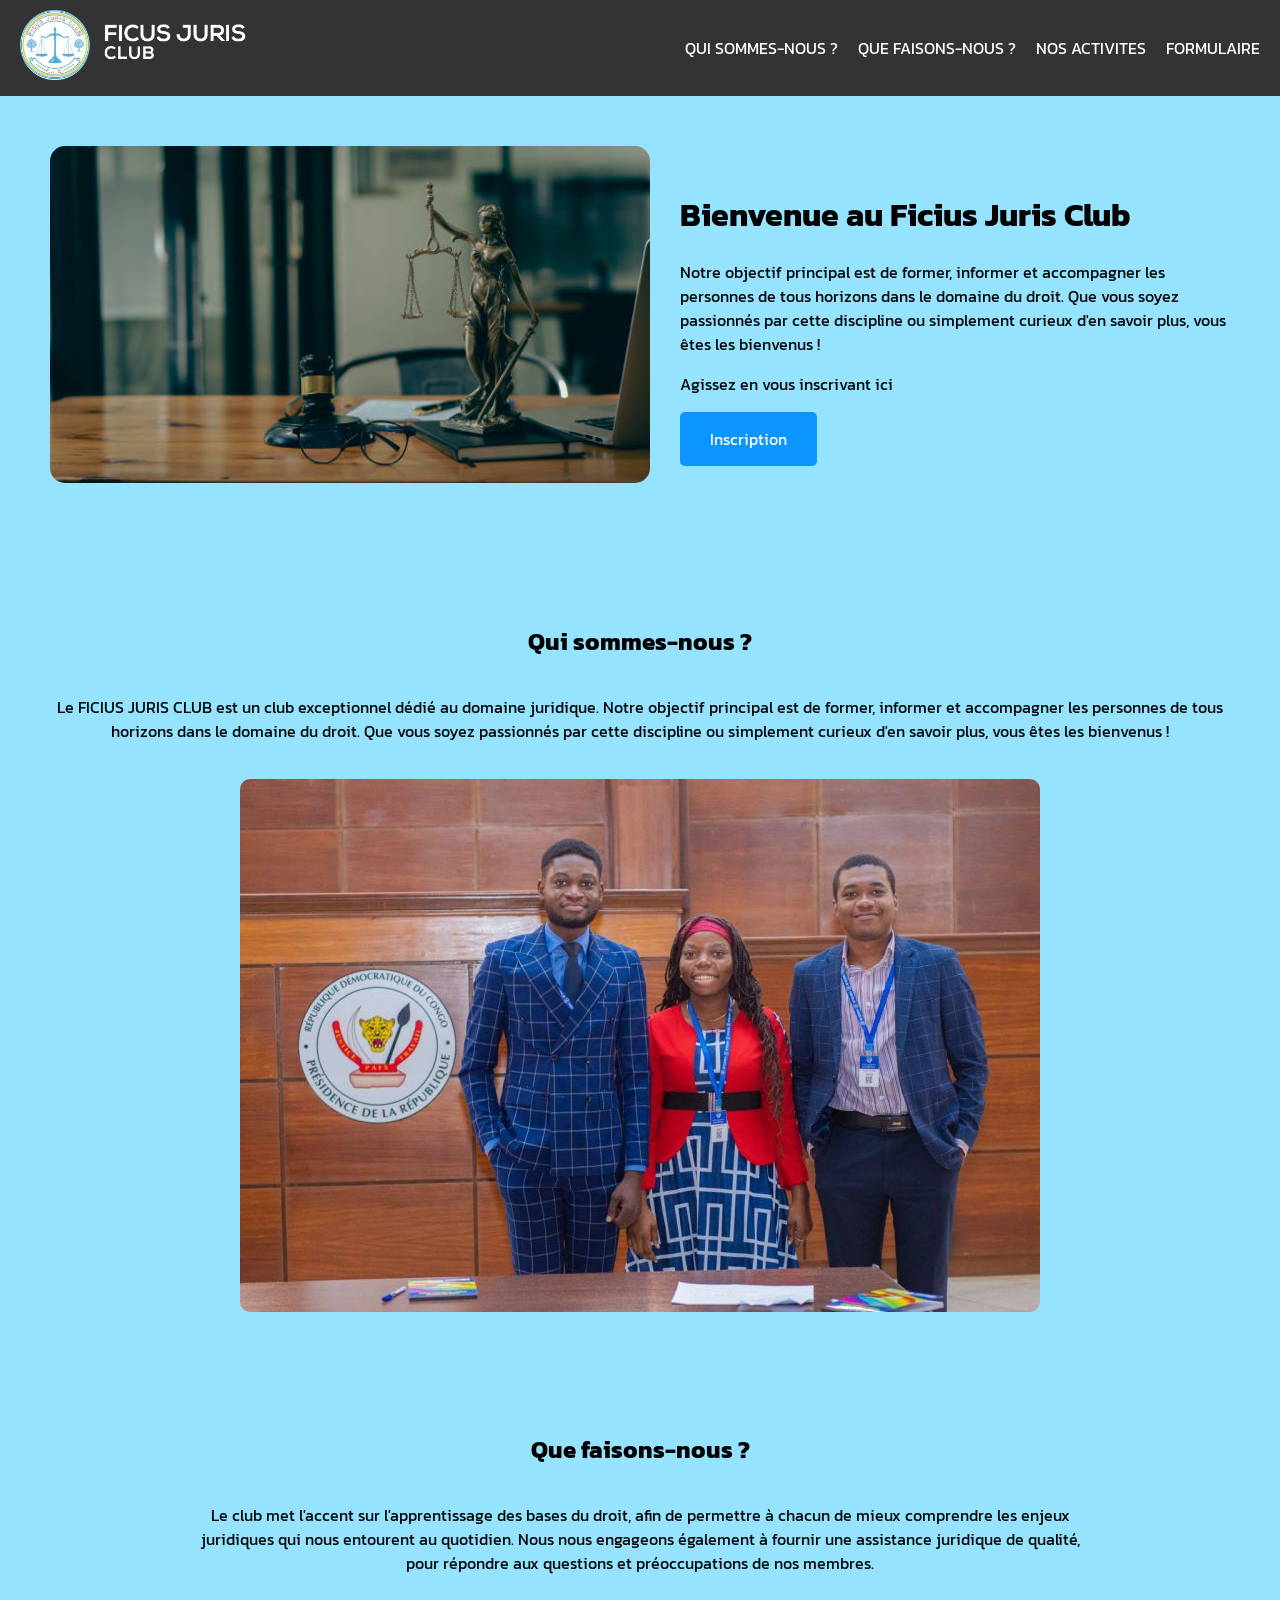
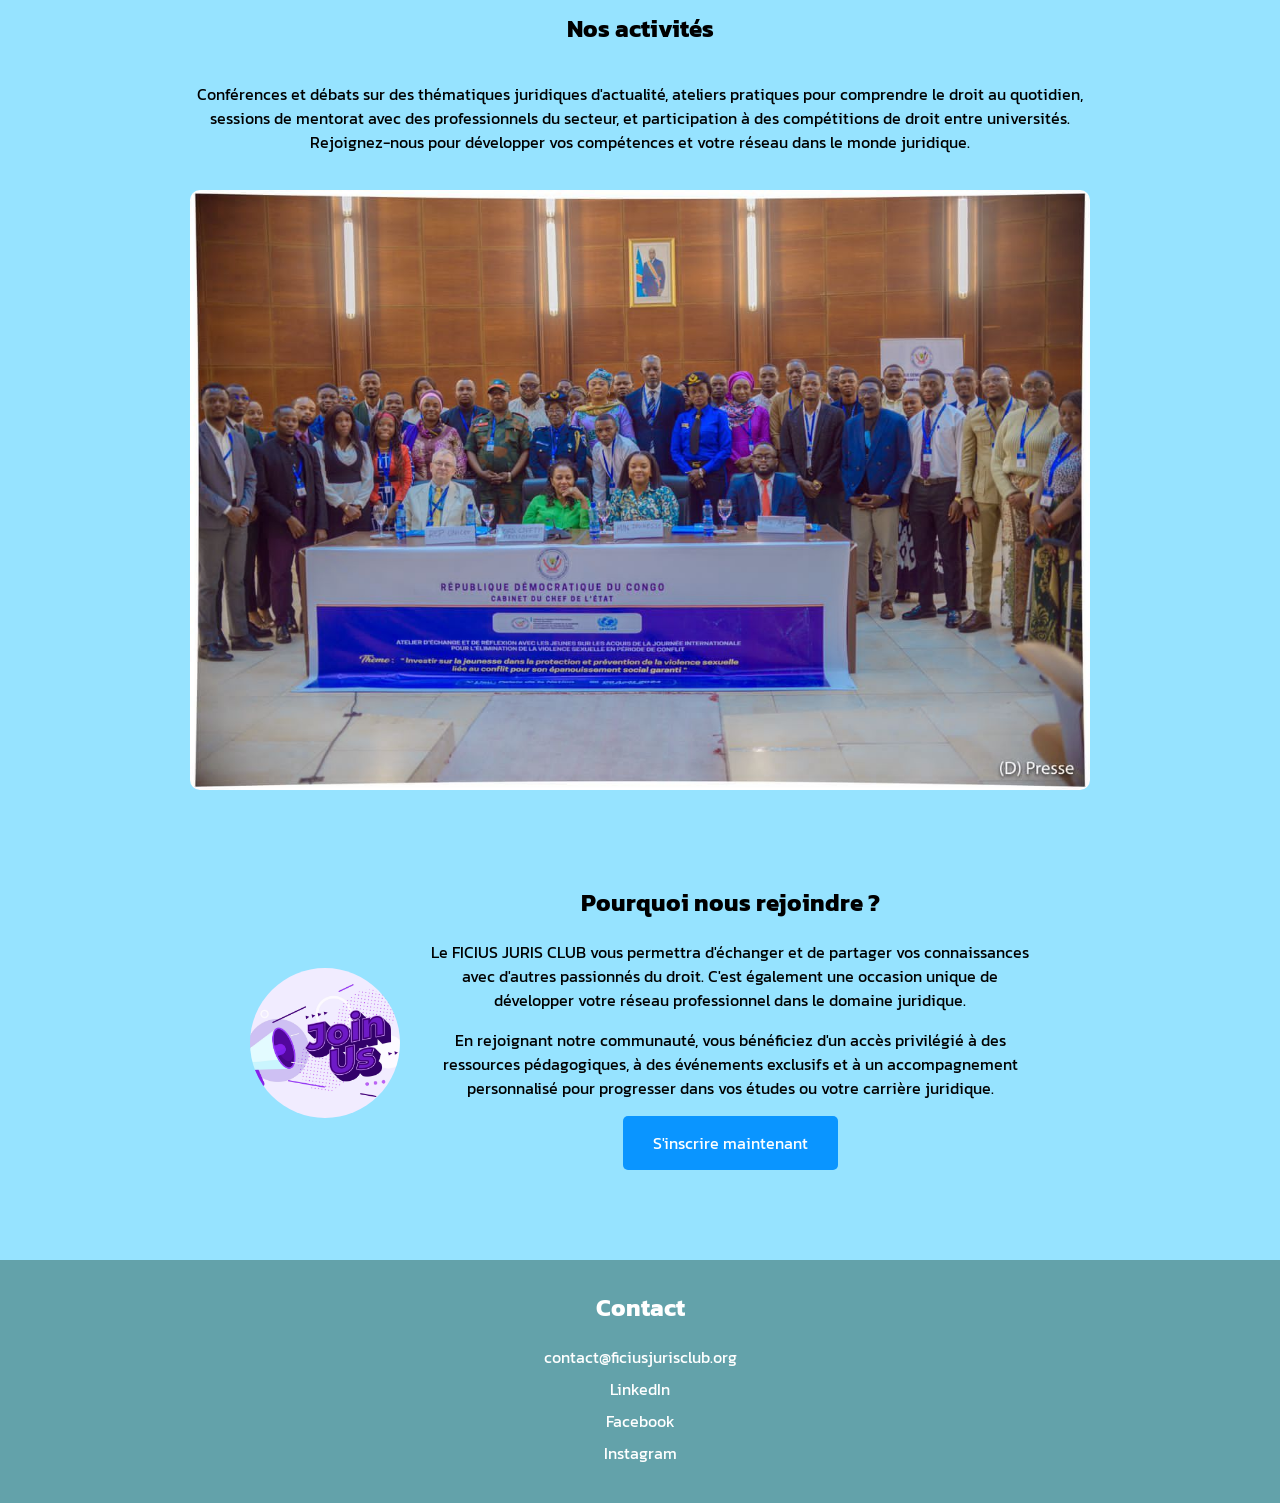
<file: index.html>
<!DOCTYPE html>
<html lang="fr">
<head>
    <meta charset="UTF-8">
    <meta name="viewport" content="width=device-width, initial-scale=1.0">
    <link rel="stylesheet" href="style.css">
    <title>Ficius Juris Club</title>
</head>
<body>

    <nav class="navbar">
        <div class="logo">
          <a href="index.html">
            <img src="images/Logo.png" alt="Logo Ficius Juris Club" />
          </a>
        </div>
        <ul class="nav-links">
          <li><a href="#histo">QUI SOMMES-NOUS ?</a></li>
          <li><a href="#textfaq">QUE FAISONS-NOUS ?</a></li>
          <li><a href="#activ">NOS ACTIVITES</a></li>
          <li><a href="Formulaire.html">FORMULAIRE</a></li>
        </ul>
      </nav>

    <header class="head">
        <div>
            <img src="images/imageprinc.jpg" alt="Image principale du Ficius Juris Club" id="imagevic">
        </div>
        <div id="Bien">
            <h1>Bienvenue au Ficius Juris Club</h1>
            <p>Notre objectif principal est de former, informer et accompagner les personnes de tous horizons dans le domaine du droit. Que vous soyez passionnés par cette discipline ou simplement curieux d'en savoir plus, vous êtes les bienvenus !</p>
            <p>Agissez en vous inscrivant ici</p>
            <a href="Formulaire.html" class="btn-inscription" id="but">Inscription</a>
        </div>
    </header>

    <section id="content">

        <div id="histo">
            <h2>Qui sommes-nous ?</h2>
            <p>Le FICIUS JURIS CLUB est un club exceptionnel dédié au domaine juridique.
                Notre objectif principal est de former, informer et accompagner les personnes de tous horizons dans le domaine du droit.
                Que vous soyez passionnés par cette discipline ou simplement curieux d'en savoir plus, vous êtes les bienvenus !
            </p>
            <img src="images/activite_fc.jfif" alt="Membres du Ficius Juris Club">
        </div>

        <div id="textfaq">
            <h2>Que faisons-nous ?</h2>
            <p>
               Le club met l'accent sur l'apprentissage des bases du droit, afin de permettre à chacun de mieux comprendre les enjeux juridiques qui nous entourent au quotidien.
               Nous nous engageons également à fournir une assistance juridique de qualité, pour répondre aux questions et préoccupations de nos membres.
            </p>
            <h2 id="activ">Nos activités</h2>
            <p>
                Conférences et débats sur des thématiques juridiques d'actualité, ateliers pratiques pour comprendre le droit au quotidien,
                sessions de mentorat avec des professionnels du secteur, et participation à des compétitions de droit entre universités.
                Rejoignez-nous pour développer vos compétences et votre réseau dans le monde juridique.
            </p>
            <img src="images/activite_fc1.jfif" alt="Activités du club">
        </div>

     </section>

     <section class="joinp">
        <div>
            <img src="images/joinus.jpg" alt="Rejoignez le Ficius Juris Club" id="join">
        </div>
        <div id="joinpara">
            <h2>Pourquoi nous rejoindre ?</h2>
            <p>
               Le FICIUS JURIS CLUB vous permettra d'échanger et de partager vos connaissances avec d'autres passionnés du droit.
               C'est également une occasion unique de développer votre réseau professionnel dans le domaine juridique.
            </p>
            <p>
                En rejoignant notre communauté, vous bénéficiez d'un accès privilégié à des ressources pédagogiques,
                à des événements exclusifs et à un accompagnement personnalisé pour progresser dans vos études ou votre carrière juridique.
            </p>
            <a href="Formulaire.html" class="btn-inscription">S'inscrire maintenant</a>
        </div>
     </section>

    <footer>
        <h2>Contact</h2>
        <ul>
            <li><a href="mailto:contact@ficiusjurisclub.org">contact@ficiusjurisclub.org</a></li>
            <li><a href="https://linkedin.com" target="_blank" rel="noopener noreferrer">LinkedIn</a></li>
            <li><a href="https://facebook.com" target="_blank" rel="noopener noreferrer">Facebook</a></li>
            <li><a href="https://instagram.com" target="_blank" rel="noopener noreferrer">Instagram</a></li>
        </ul>
    </footer>

</body>
</html>
</file>
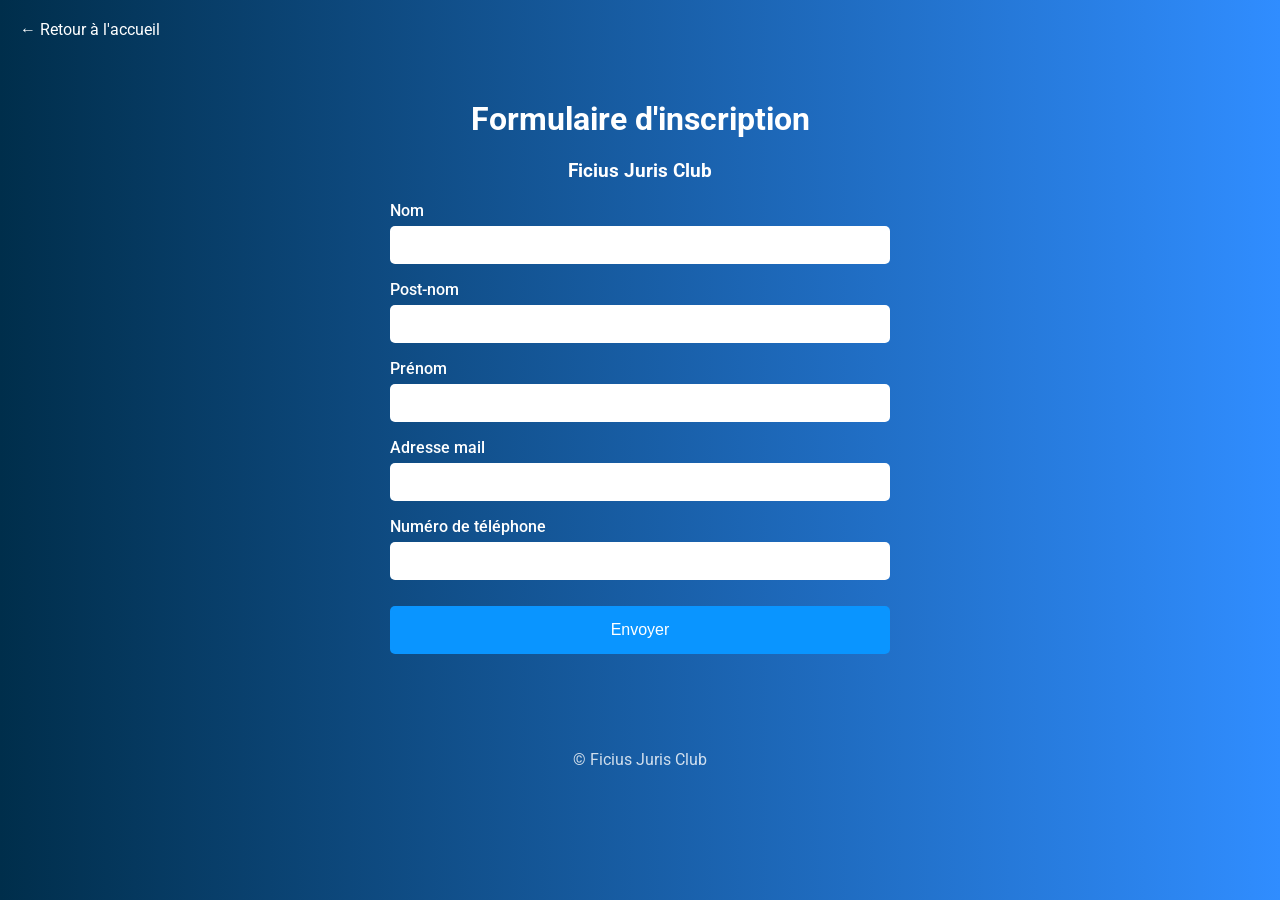
<file: Formulaire.html>
<!DOCTYPE html>
<html lang="fr">
<head>
    <meta charset="UTF-8">
    <meta name="viewport" content="width=device-width, initial-scale=1.0">
    <title>Formulaire d'inscription — Ficius Juris Club</title>
    <link rel="stylesheet" href="Style2.css">
</head>
<body>
    <header class="form-header">
        <a href="index.html" class="back-link">&larr; Retour à l'accueil</a>
    </header>
    <main class="form-container">
        <h1>Formulaire d'inscription</h1>
        <h3>Ficius Juris Club</h3>

        <form id="inscription-form" action="#" method="post">
            <div class="form-group">
                <label for="nom">Nom</label>
                <input type="text" id="nom" name="nom" required>
            </div>

            <div class="form-group">
                <label for="postnom">Post-nom</label>
                <input type="text" id="postnom" name="postnom" required>
            </div>

            <div class="form-group">
                <label for="prenom">Prénom</label>
                <input type="text" id="prenom" name="prenom" required>
            </div>

            <div class="form-group">
                <label for="email">Adresse mail</label>
                <input type="email" id="email" name="email" required>
            </div>

            <div class="form-group">
                <label for="telephone">Numéro de téléphone</label>
                <input type="tel" id="telephone" name="telephone">
            </div>

            <button type="submit" class="alert-button">Envoyer</button>
        </form>
    </main>
    <footer class="form-footer">
        <p>&copy; Ficius Juris Club</p>
    </footer>

    <script>
        document.getElementById('inscription-form').addEventListener('submit', function (e) {
            e.preventDefault();
            alert('Merci pour votre inscription ! Nous vous contacterons prochainement.');
            this.reset();
        });
    </script>
</body>
</html>
</file>
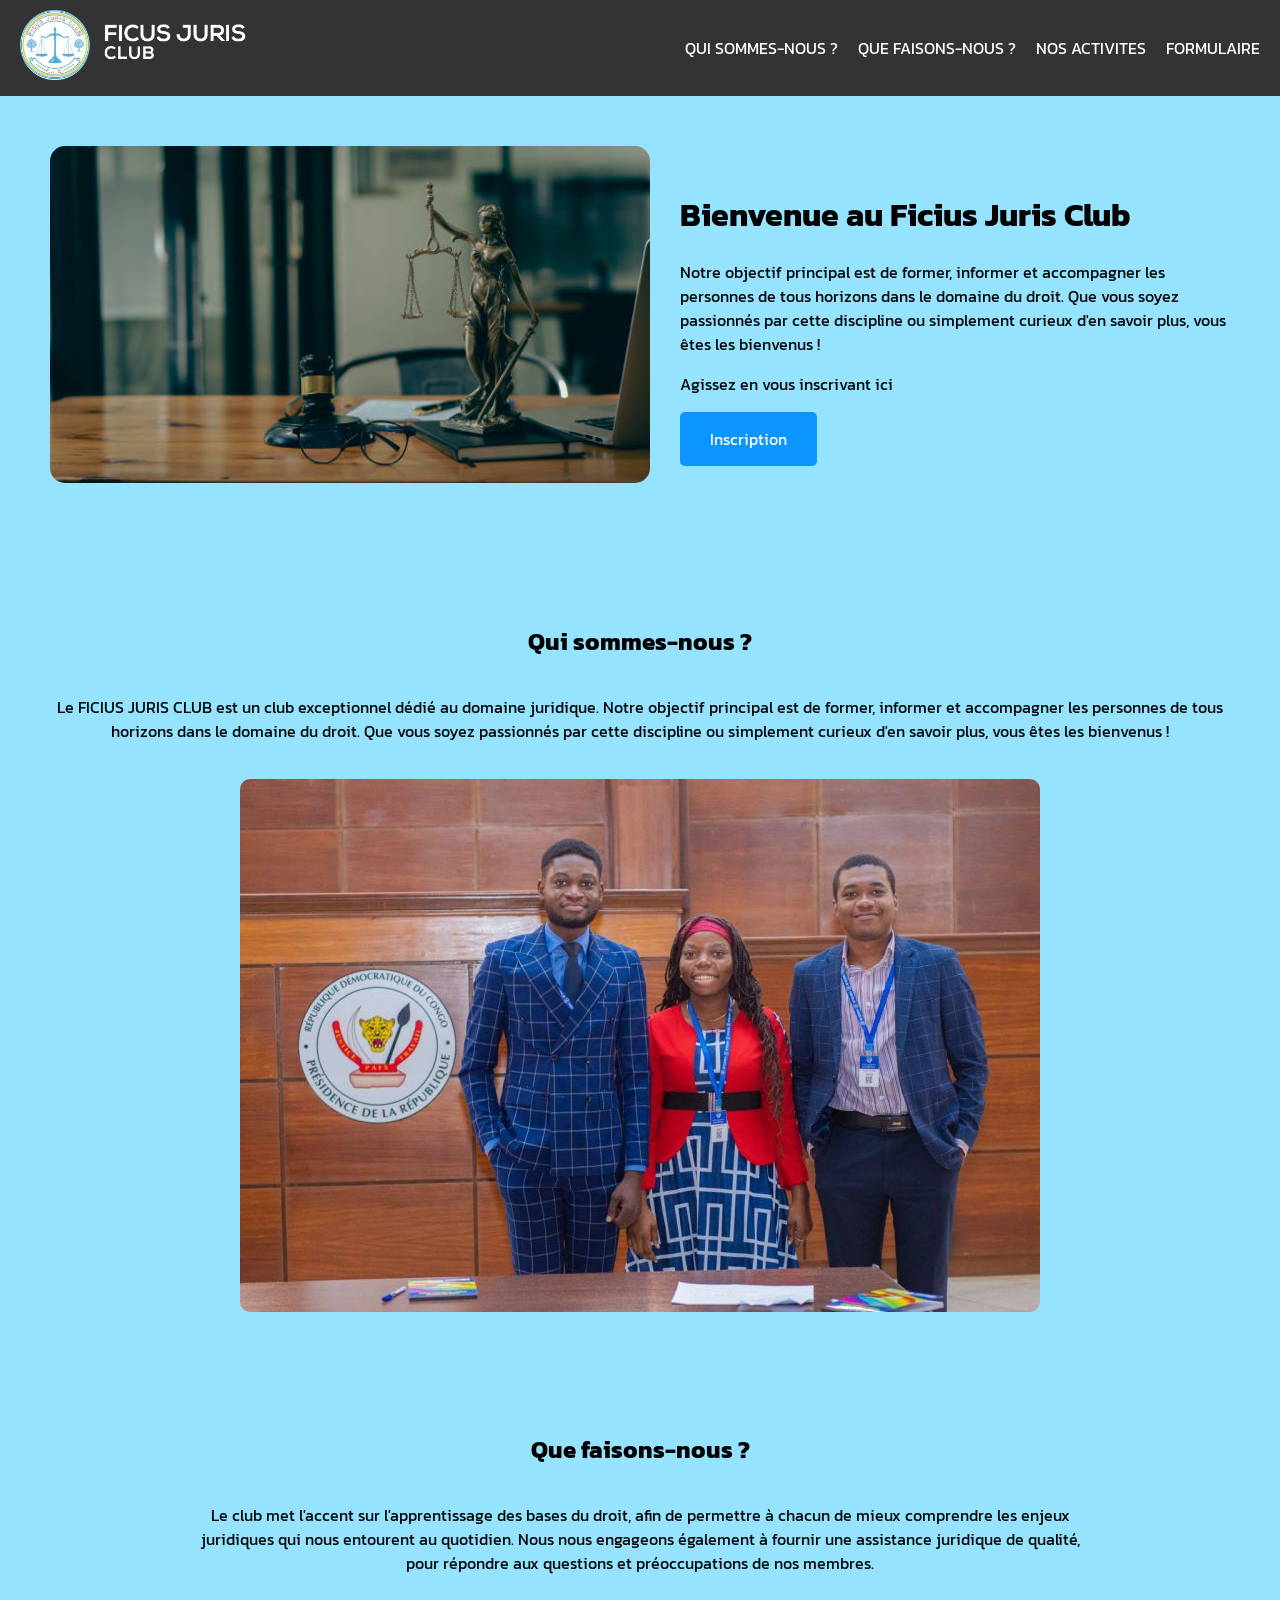
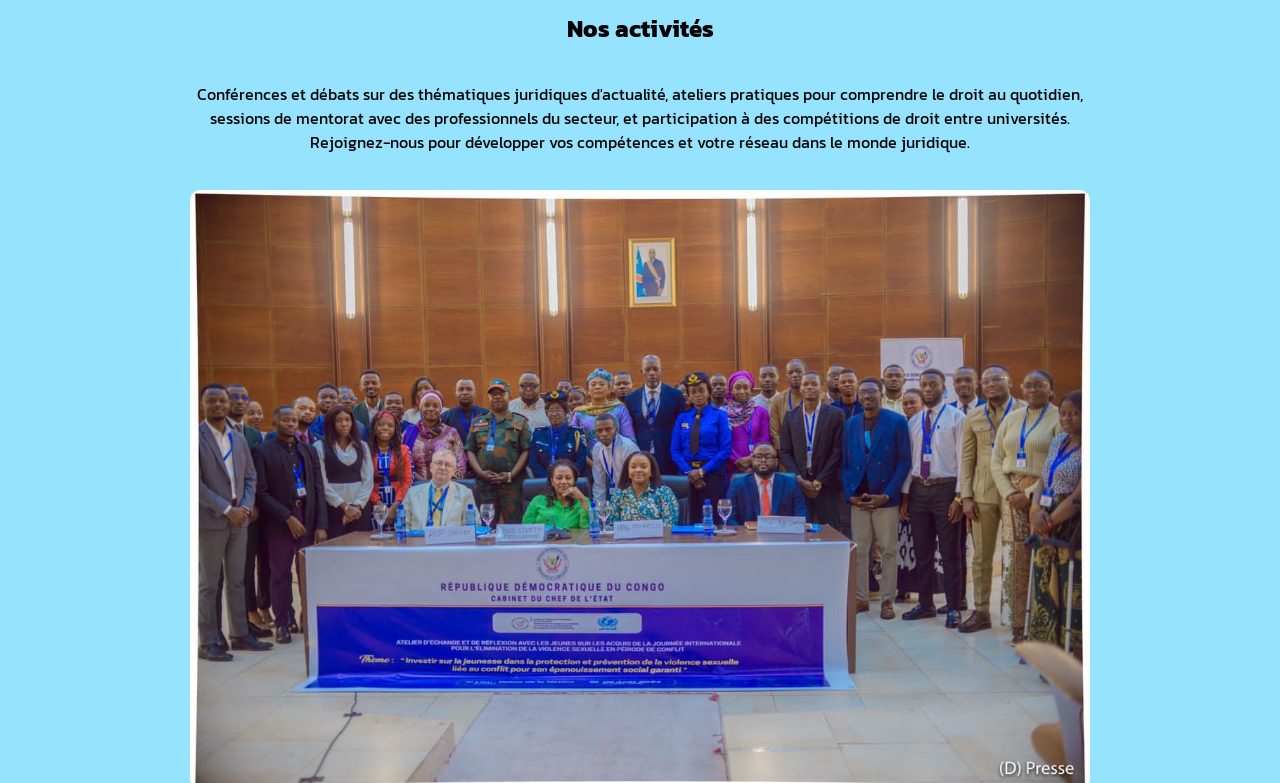
<file: home.html>
<!DOCTYPE html>
<html lang="fr">
<head>
    <meta charset="UTF-8">
    <meta http-equiv="refresh" content="0; url=index.html">
    <title>Redirection — Ficius Juris Club</title>
</head>
<body>
    <p>Redirection vers la <a href="index.html">page d'accueil</a>...</p>
</body>
</html>
</file>
<file: style.css>
@import url('https://fonts.googleapis.com/css2?family=Kanit:wght@300;400;600;700&display=swap');

body {
    overflow-x: hidden;
    font-family: "Kanit", sans-serif;
    background-color: rgb(150, 227, 255);
    scroll-behavior: smooth;
    margin: 0;
}

.navbar {
    display: flex;
    justify-content: space-between;
    align-items: center;
    background-color: #333;
    padding: 10px 20px;
    flex-wrap: wrap;
    gap: 10px;
}

.logo img {
    height: 70px;
}

.nav-links {
    list-style: none;
    margin: 0;
    padding: 0;
    display: flex;
    flex-wrap: wrap;
}

.nav-links li {
    margin-left: 20px;
}

.nav-links a {
    text-decoration: none;
    color: white;
    font-size: 16px;
    transition: color 0.3s;
}

.nav-links a:hover {
    color: #f0a500;
}

#imagevic {
    width: 100%;
    max-width: 600px;
    border-radius: 15px;
}

.head {
    display: flex;
    justify-content: center;
    align-items: center;
    flex-wrap: wrap;
    gap: 30px;
    padding: 50px 20px;
}

#Bien {
    max-width: 550px;
}

.btn-inscription,
#but {
    display: inline-block;
    padding: 15px 30px;
    font-size: 16px;
    color: rgb(255, 255, 255);
    background-color: rgb(10, 149, 255);
    border: none;
    border-radius: 5px;
    cursor: pointer;
    transition: background-color 0.3s;
    text-decoration: none;
    font-family: inherit;
}

.btn-inscription:hover,
#but:hover {
    color: #004582;
    background-color: white;
}

#join {
    width: 150px;
    height: 150px;
    border-radius: 75px;
    display: block;
    margin-left: auto;
    margin-right: auto;
    max-width: 100%;
    object-fit: cover;
}

#histo {
    display: grid;
    margin: 25px;
    place-items: center;
    text-align: center;
    min-height: 60vh;
    padding: 40px 20px;
}

#histo img {
    max-width: 100%;
    height: auto;
    margin-top: 20px;
    border-radius: 10px;
}

#textfaq {
    padding: 35px 20px;
    margin: auto;
    display: grid;
    place-items: center;
    text-align: center;
    max-width: 900px;
}

#textfaq img {
    max-width: 100%;
    height: auto;
    margin-top: 20px;
    border-radius: 10px;
}

.joinp {
    display: flex;
    flex-wrap: wrap;
    justify-content: center;
    align-items: center;
    gap: 30px;
    padding: 40px 20px;
}

#joinpara {
    place-items: center;
    text-align: center;
    max-width: 600px;
    padding-bottom: 50px;
}

footer {
    background-color: #63a2aa;
    width: 100%;
    padding: 30px 20px;
    box-sizing: border-box;
    text-align: center;
}

footer h2 {
    margin-top: 0;
    color: white;
}

footer ul {
    list-style: none;
    padding: 0;
    margin: 0;
}

footer li {
    margin: 8px 0;
}

footer a {
    color: white;
    text-decoration: none;
}

footer a:hover {
    text-decoration: underline;
}

@media (max-width: 768px) {
    .nav-links li {
        margin-left: 10px;
    }

    .nav-links a {
        font-size: 14px;
    }

    .head {
        flex-direction: column;
        text-align: center;
    }

    #Bien {
        padding-left: 0;
    }
}
</file>
<file: Style2.css>
@import url('https://fonts.googleapis.com/css2?family=Roboto:wght@300;400;500;700&display=swap');

body {
    font-family: "Roboto", sans-serif;
    background: linear-gradient(to left, rgb(48, 141, 255), rgb(0, 46, 75));
    min-height: 100vh;
    margin: 0;
    color: white;
}

.form-header {
    padding: 20px;
}

.back-link {
    color: white;
    text-decoration: none;
    font-size: 16px;
}

.back-link:hover {
    text-decoration: underline;
}

.form-container {
    max-width: 500px;
    margin: 0 auto;
    padding: 20px 40px 60px;
}

.form-container h1,
.form-container h3 {
    text-align: center;
}

.form-group {
    margin-bottom: 16px;
}

.form-group label {
    display: block;
    margin-bottom: 6px;
    font-weight: 500;
}

.form-group input {
    width: 100%;
    padding: 10px 12px;
    border: none;
    border-radius: 5px;
    font-size: 16px;
    box-sizing: border-box;
}

.alert-button {
    padding: 15px 30px;
    font-size: 16px;
    color: rgb(255, 255, 255);
    background-color: rgb(10, 149, 255);
    border: none;
    border-radius: 5px;
    cursor: pointer;
    transition: background-color 0.3s;
    width: 100%;
    margin-top: 10px;
}

.alert-button:hover {
    color: #004582;
    background-color: white;
}

.form-footer {
    text-align: center;
    padding: 20px;
    opacity: 0.8;
}
</file>
